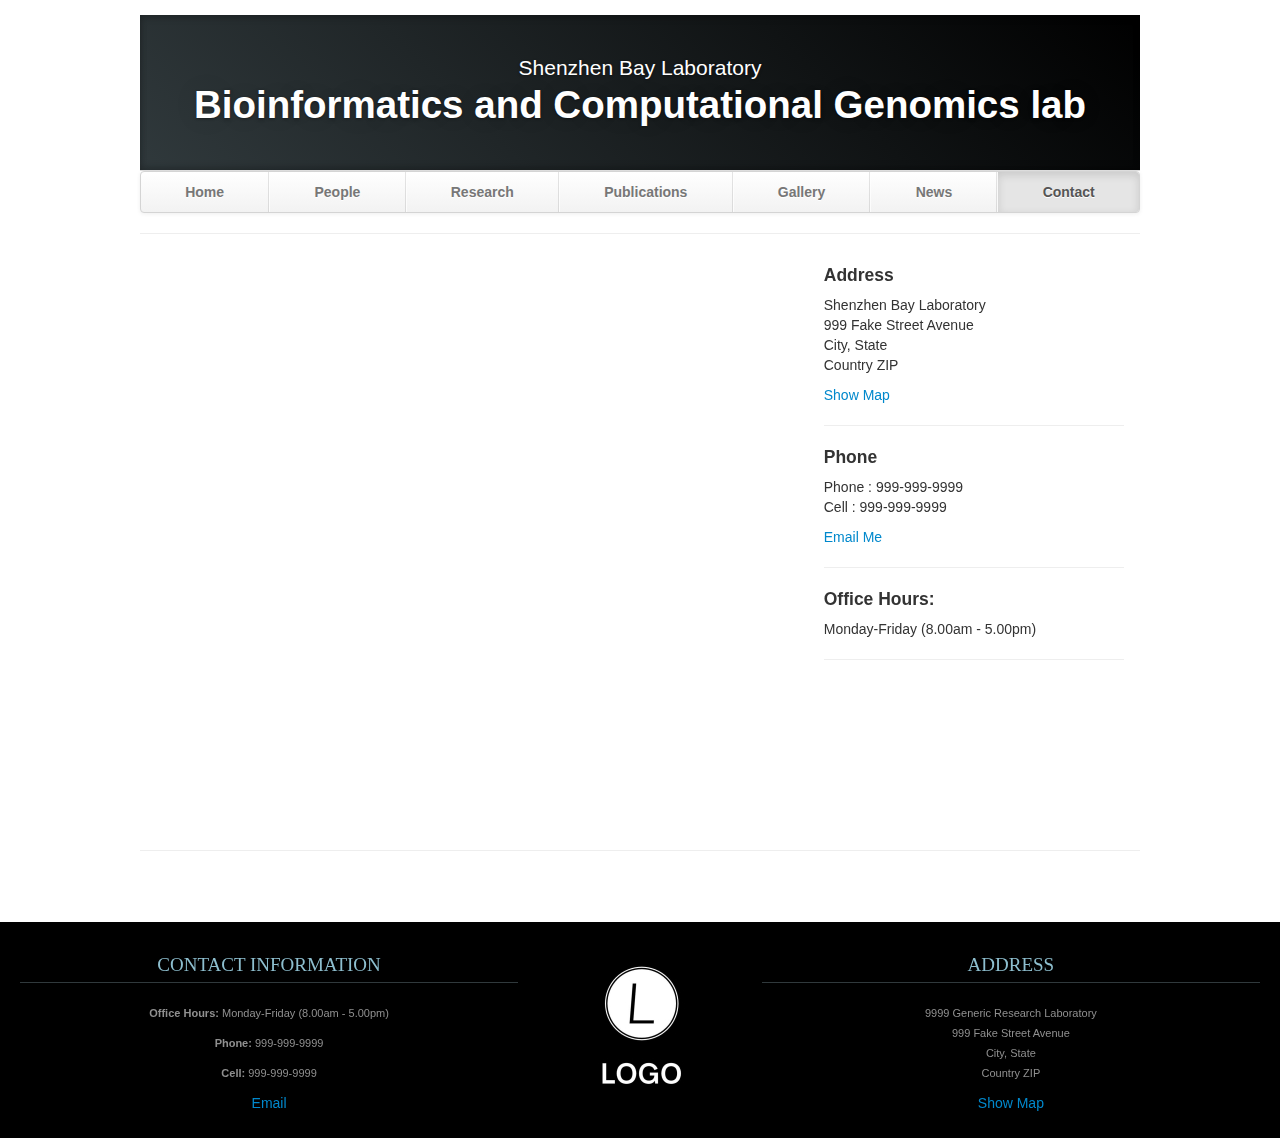
<file: contact.html>
<!DOCTYPE html>
<html lang="en">
   <head>
      <meta charset="utf-8">
      <title>Contact</title>
      <meta name="viewport" content="width=device-width, initial-scale=1.0">
      <meta name="description" content="Research Lab, Home, Velit Aliquet Sagittis University">
      <meta name="author" content="">
      <!-- Le styles -->
      <link href="css/bootstrap.min.css" rel="stylesheet">
      <link href="css/bootstrap-responsive.min.css" rel="stylesheet">
      <link href="css/theme.css" rel="stylesheet">
      <link href="css/social-buttons.css" rel="stylesheet">
   </head>
   <body>
      <div class="container">
         <header class="jumbotron subhead" id="overview">
            <p class="lead"> Shenzhen Bay Laboratory </p>
            <h1>Bioinformatics and Computational Genomics lab</h1>
         </header>
         <div class="masthead">
            <div class="navbar">
               <div class="navbar-inner">
                  <div class="container">
                     <ul class="nav">
                        <li><a href="index.html">Home</a></li>
                        <li><a href="people.html">People</a></li>
                        <li><a href="research.html">Research</a></li>
                        <li><a href="publications.html">Publications</a></li>
                        <li><a href="gallery.html">Gallery</a></li>
                        <li><a href="news.html">News</a></li>
                        <li class="active" ><a href="#">Contact</a></li>
                     </ul>
                  </div>
               </div>
            </div>
         </div>
         <hr>
         <div class="row-fluid">
            <div class="span12 content">
               <div class="row-fluid">
                  <div class="span8">
                     <iframe class="map-frame" src="http://maps.google.ca/maps?f=q&amp;source=s_q&amp;hl=en&amp;geocode=&amp;q=77+Massachusetts+Ave,+3-462+Cambridge,+MA,+02139&amp;aq=&amp;sll=49.303974,-84.738438&amp;sspn=23.436717,38.979492&amp;ie=UTF8&amp;hq=&amp;hnear=77+Massachusetts+Ave,+Cambridge,+Middlesex,+Massachusetts+02139,+United+States&amp;ll=42.359781,-71.093609&amp;spn=0.006469,0.009516&amp;t=m&amp;z=14&amp;output=embed"></iframe>
                  </div>
                  <div class="span4">
                     <div class="box_cont">
                        <h4>Address</h4>
                        <p>Shenzhen Bay Laboratory<br>
                           999 Fake Street Avenue<br>
                           City, State<br>
                           Country ZIP
                        </p>
                        <a href="http://maps.google.com">Show Map</a>
                        <hr>
                        <h4>Phone</h4>
                        <p>Phone : 999-999-9999<br>
                           Cell : 999-999-9999
                        </p>
                        <a href="mailto:lei.li.bioinfo@gmail.com">Email Me</a>
                        <hr>
                        <h4>Office Hours:</h4>
                        <p>Monday-Friday (8.00am - 5.00pm)</p>
                        <hr>
                        <br/>
                        <p>
                        </p>
                     </div>
                  </div>
               </div>
            </div>
         </div>
         <hr>
      </div>
      <footer id="footer">
         <div class="container-fluid">
            <div class="row-fluid">
               <div class="span5">
                  <h3>Contact Information</h3>
                  <p><b>Office Hours: </b>Monday-Friday (8.00am - 5.00pm)</p>
                  <p><b>Phone: </b>999-999-9999</p>
                  <p><b>Cell: </b>999-999-9999</p>
                  <a href="mailto:your.email@uni.edu">Email</a>
               </div>
               <div class="span2">
                  <a href="https://mybrandnewlogo.com/"><img src = "thumbs/generic-logo.JPG" alt="research-lab-logo"/></a>
               </div>
               <div class="span5">
                  <h3>Address</h3>
                  <p>9999 Generic Research Laboratory<br>
                     999 Fake Street Avenue<br>
                     City, State<br>
                     Country ZIP
                  </p>
                  <a href="http://maps.google.com/">Show Map</a>
               </div>
            </div>
         </div>
      </footer>

      <!-- Le javascript
         ================================================== -->
      <!-- Placed at the end of the document so the pages load faster -->
      <script src="js/jquery-1.9.1.min.js"></script>
      <script src="js/bootstrap.min.js"></script>
   </body>
</html>
</file>
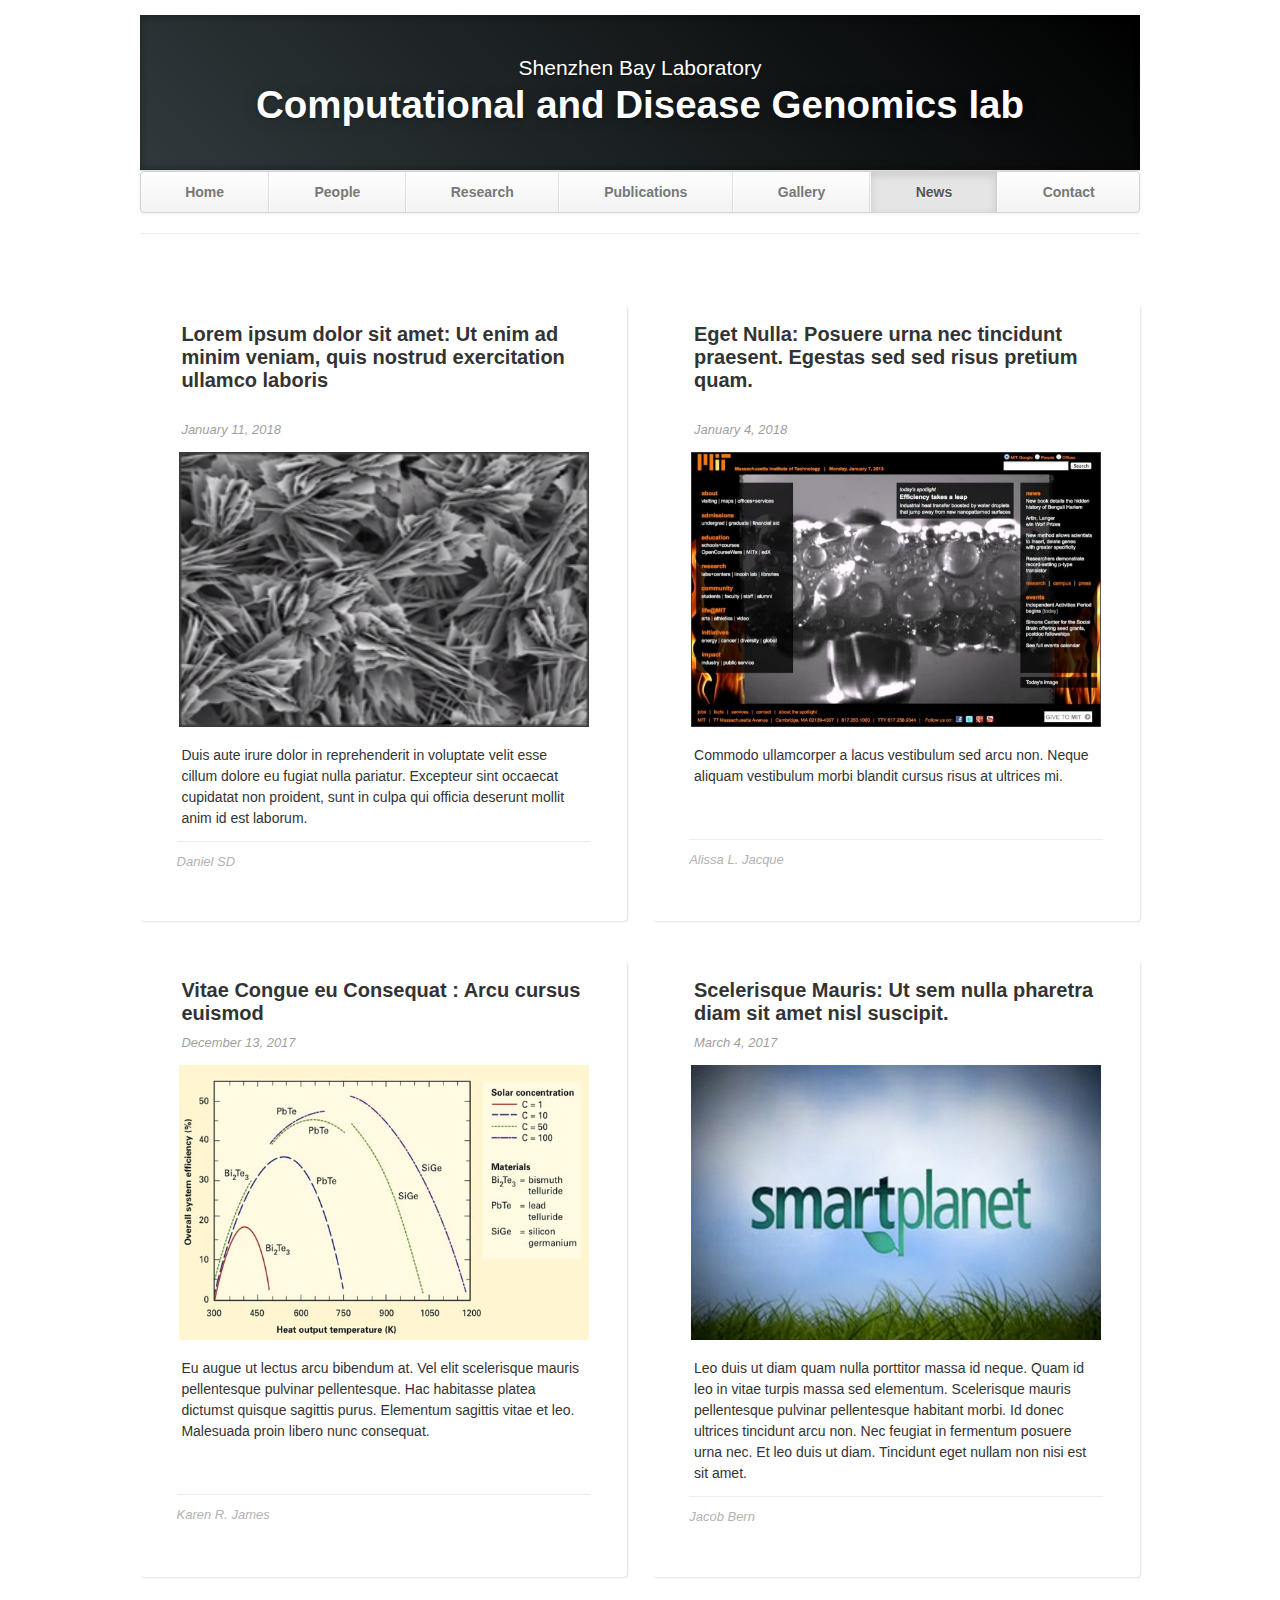
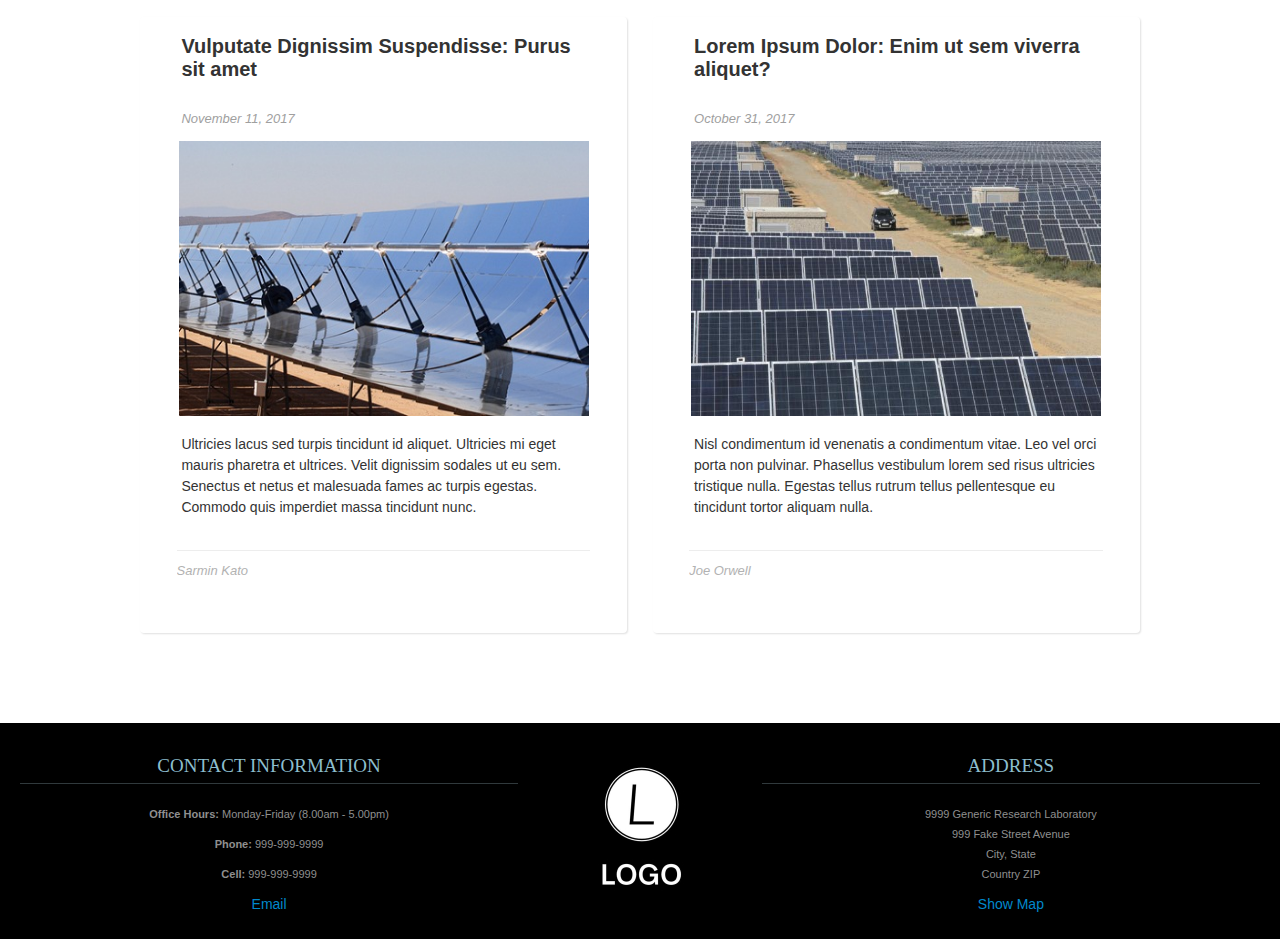
<file: news.html>
<!DOCTYPE html>
<html lang="en">
   <head>
      <meta charset="utf-8">
      <title>News</title>
      <meta name="viewport" content="width=device-width, initial-scale=1.0">
      <meta name="description" content="Research Lab, Home, Velit Aliquet Sagittis University">
      <meta name="author" content="">
      <!-- Le styles -->
      <link href="css/bootstrap.min.css" rel="stylesheet">
      <link href="css/bootstrap-responsive.min.css" rel="stylesheet">
      <link href="css/theme.css" rel="stylesheet">
   </head>
   <body>
      <div class="container">
         <header class="jumbotron subhead" id="overview">
            <p class="lead"> Shenzhen Bay Laboratory </p>
            <h1>Computational and Disease Genomics lab</h1>
         </header>
         <div class="masthead">
            <div class="navbar">
               <div class="navbar-inner">
                  <div class="container">
                     <ul class="nav">
                        <li><a href="index.html">Home</a></li>
                        <li><a href="people.html">People</a></li>
                        <li><a href="research.html">Research</a></li>
                        <li><a href="publications.html">Publications</a></li>
                        <li><a href="gallery.html">Gallery</a></li>
                        <li class="active"><a href="#">News</a></li>
                        <li><a href="contact.html">Contact</a></li>
                     </ul>
                  </div>
               </div>
            </div>
         </div>
         <hr>
         <div id="media">
            <div class="row-fluid post_row">
               <div class="span6 post">
                  <div class="text">
                     <h5><a href="https://mitei.mit.edu">Lorem ipsum dolor sit amet: Ut enim ad minim veniam, quis nostrud exercitation ullamco laboris</a></h5>
                     <br/>
                     <span class="date">January 11, 2018</span>
                  </div>
                  <div class="img">
                     <a href="https://mitei.mit.edu">
                     <img src="images/envmonitor2.png" alt="Lorem ipsum dolor sit amet: Ut enim ad minim veniam, quis nostrud exercitation ullamco laboris">
                     </a>
                  </div>
                  <div class="text">
                     <p> Duis aute irure dolor in reprehenderit in voluptate velit esse cillum dolore eu fugiat nulla pariatur. Excepteur sint occaecat cupidatat non proident, sunt in culpa qui officia deserunt mollit anim id est laborum. </p>
                  </div>
                  <div class="author_box">
                     <h6>Daniel SD</h6>
                  </div>
               </div>
               <div class="span6 post">
                  <div class="text">
                     <h5><a href="http://web.mit.edu">Eget Nulla: Posuere urna nec tincidunt praesent. Egestas sed sed risus pretium quam.</a></h5>
                     <br/>
                     <span class="date">January 4, 2018</span>
                  </div>
                  <div class="img">
                     <a href="http://web.mit.edu">
                     <img src="images/mit-spotlight1.png" alt="Eget Nulla: Posuere urna nec tincidunt praesent. Egestas sed sed risus pretium quam.">
                     </a>
                  </div>
                  <div class="text">
                     <p>Commodo ullamcorper a lacus vestibulum sed arcu non. Neque aliquam vestibulum morbi blandit cursus risus at ultrices mi. </p>
                     <br/>
                     <br/>
                  </div>
                  <div class="author_box">
                     <h6>Alissa L. Jacque</h6>
                  </div>
               </div>
            </div>
            <div class="row-fluid post_row">
               <div class="span6 post">
                  <div class="text">
                     <h5><a href="https://mitei.mit.edu">Vitae Congue eu Consequat : Arcu cursus euismod</a></h5>
                     <span class="date">December 13, 2017</span>
                  </div>
                  <div class="img">
                     <a href="https://mitei.mit.edu">
                     <img src="images/harnessingsolar-3.jpg" alt="Vitae Congue eu Consequat : Arcu cursus euismod">
                     </a>
                  </div>
                  <div class="text">
                     <p> Eu augue ut lectus arcu bibendum at. Vel elit scelerisque mauris pellentesque pulvinar pellentesque. Hac habitasse platea dictumst quisque sagittis purus. Elementum sagittis vitae et leo. Malesuada proin libero nunc consequat.</p>
                     <br/>
                     <br/>
                  </div>
                  <div class="author_box">
                     <h6>Karen R. James</h6>
                  </div>
               </div>
               <div class="span6 post">
                  <div class="text">
                     <h5><a href="https://mitei.mit.edu">Scelerisque Mauris: Ut sem nulla pharetra diam sit amet nisl suscipit.</a></h5>
                     <span class="date">March 4, 2017</span>
                  </div>
                  <div class="img">
                     <a href="https://mitei.mit.edu">
                     <img src="images/smartplanet.png" alt="Scelerisque Mauris: Ut sem nulla pharetra diam sit amet nisl suscipit.">
                     </a>
                  </div>
                  <div class="text">
                     <p>Leo duis ut diam quam nulla porttitor massa id neque. Quam id leo in vitae turpis massa sed elementum. Scelerisque mauris pellentesque pulvinar pellentesque habitant morbi. Id donec ultrices tincidunt arcu non. Nec feugiat in fermentum posuere urna nec. Et leo duis ut diam. Tincidunt eget nullam non nisi est sit amet. </p>
                  </div>
                  <div class="author_box">
                     <h6>Jacob Bern</h6>
                  </div>
               </div>
            </div>
            <div class="row-fluid post_row">
               <div class="span6 post">
                  <div class="text">
                     <h5><a href="https://mitei.mit.edu">Vulputate Dignissim Suspendisse: Purus sit amet</a></h5>
                     <br/>
                     <span class="date">November 11, 2017</span>
                  </div>
                  <div class="img">
                     <a href="https://mitei.mit.edu">
                     <img src="images/parabolic.jpg" alt="Vulputate Dignissim Suspendisse: Purus sit amet">
                     </a>
                  </div>
                  <div class="text">
                     <p>Ultricies lacus sed turpis tincidunt id aliquet. Ultricies mi eget mauris pharetra et ultrices. Velit dignissim sodales ut eu sem. Senectus et netus et malesuada fames ac turpis egestas. Commodo quis imperdiet massa tincidunt nunc.</p>
                     <br/>
                  </div>
                  <div class="author_box">
                     <h6>Sarmin Kato</h6>
                  </div>
               </div>
               <div class="span6 post">
                  <div class="text">
                     <h5><a href="https://mitei.mit.edu">Lorem Ipsum Dolor: Enim ut sem viverra aliquet?</a></h5>
                     <br/>
                     <span class="date">October 31, 2017</span>
                  </div>
                  <div class="img">
                     <a href="https://mitei.mit.edu">
                     <img src="images/solarenergypowerstation.jpg" alt="Lorem Ipsum Dolor: Enim ut sem viverra aliquet?">
                     </a>
                  </div>
                  <div class="text">
                     <p> Nisl condimentum id venenatis a condimentum vitae. Leo vel orci porta non pulvinar. Phasellus vestibulum lorem sed risus ultricies tristique nulla. Egestas tellus rutrum tellus pellentesque eu tincidunt tortor aliquam nulla. </p>
                     <br/>
                  </div>
                  <div class="author_box">
                     <h6>Joe Orwell</h6>
                  </div>
               </div>
            </div>
         </div>
      </div>
      <footer id="footer">
         <div class="container-fluid">
            <div class="row-fluid">
               <div class="span5">
                  <h3>Contact Information</h3>
                  <p><b>Office Hours: </b>Monday-Friday (8.00am - 5.00pm)</p>
                  <p><b>Phone: </b>999-999-9999</p>
                  <p><b>Cell: </b>999-999-9999</p>
                  <a href="mailto:your.email@uni.edu">Email</a>
               </div>
               <div class="span2">
                  <a href="https://mybrandnewlogo.com/"><img src = "thumbs/generic-logo.JPG" alt="research-lab-logo"/></a>
               </div>
               <div class="span5">
                  <h3>Address</h3>
                  <p>9999 Generic Research Laboratory<br>
                     999 Fake Street Avenue<br>
                     City, State<br>
                     Country ZIP
                  </p>
                  <a href="http://maps.google.com/">Show Map</a>
               </div>
            </div>
         </div>
      </footer>

      <!-- Le javascript
         ================================================== -->
      <!-- Placed at the end of the document so the pages load faster -->
      <script src="js/jquery-1.9.1.min.js"></script>
      <script src="js/bootstrap.min.js"></script>
      <script>
         $(document).ready(function() {
             $(document.body).scrollspy({
                 target: "#navparent"
             });
         });
      </script>
   </body>
</html>
</file>
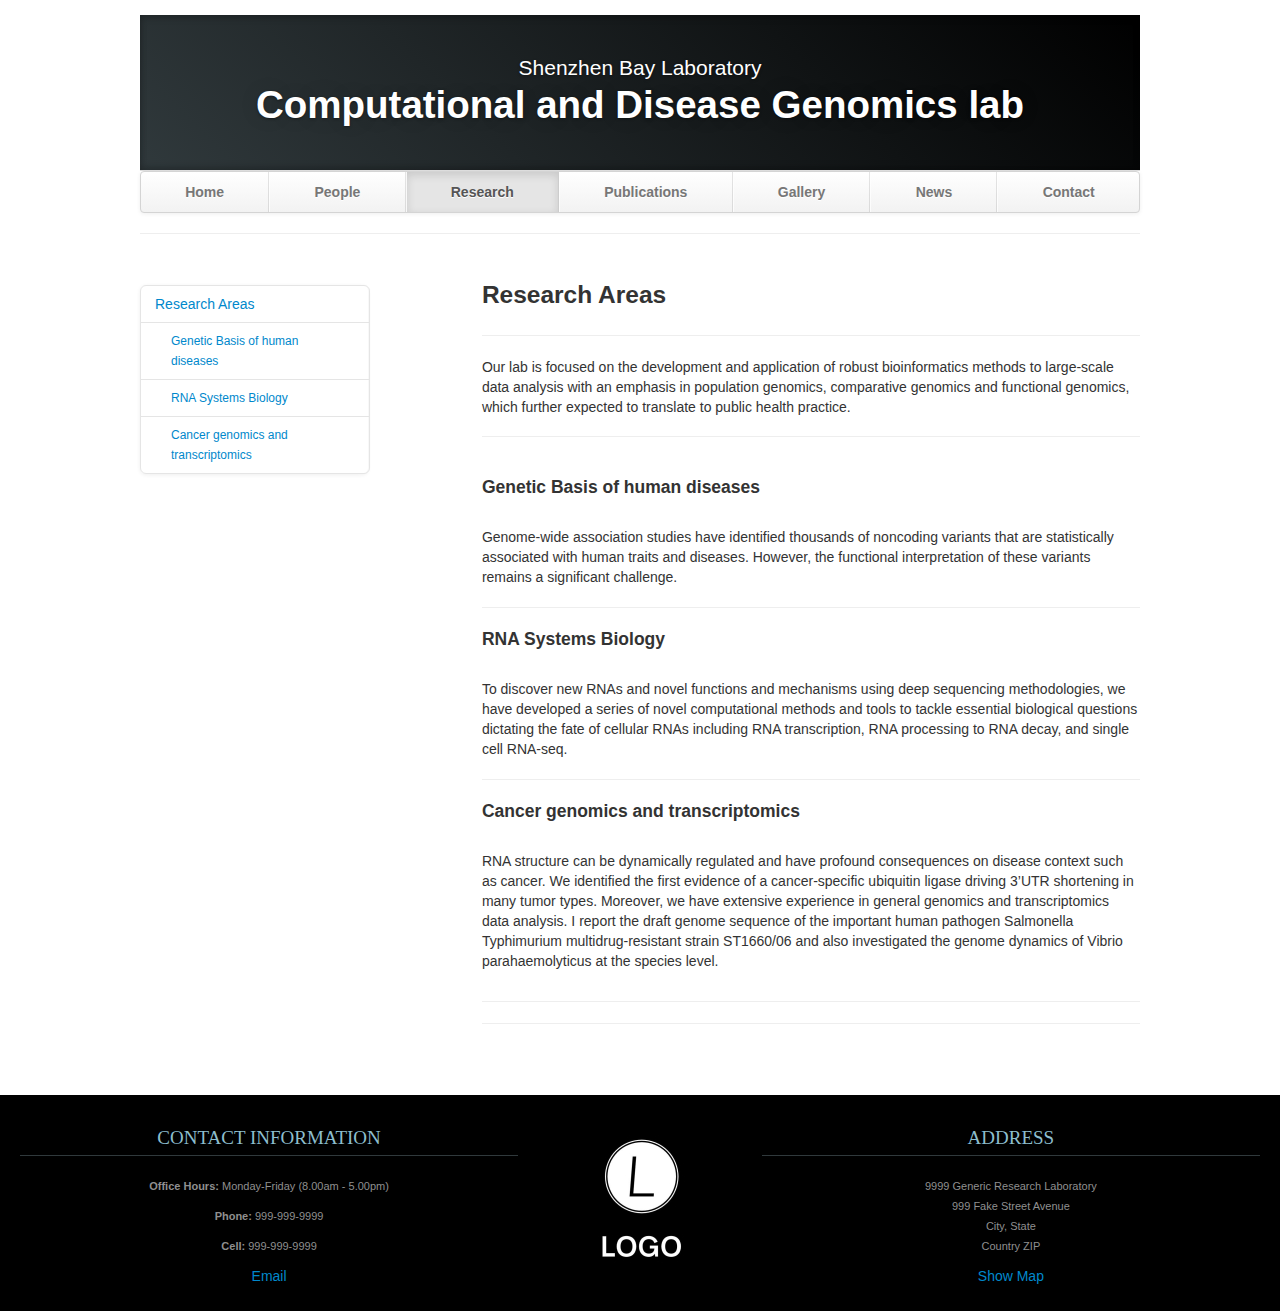
<file: research.html>
<!DOCTYPE html>
<html lang="en">
   <head>
      <meta charset="utf-8">
      <title>Research</title>
      <meta name="viewport" content="width=device-width, initial-scale=1.0">
      <meta name="description" content="Research Lab, Home, Shenzhen Bay Laboratory">
      <meta name="author" content="">
      <!-- Le styles -->
      <link href="css/bootstrap.min.css" rel="stylesheet">
      <link href="css/bootstrap-responsive.min.css" rel="stylesheet">
      <link href="css/theme.css" rel="stylesheet">
   </head>
   <body>
      <div class="container">
         <header class="jumbotron subhead" id="overview">
            <p class="lead"> Shenzhen Bay Laboratory </p>
            <h1>Computational and Disease Genomics lab</h1>
         </header>
         <div class="masthead">
            <div class="navbar">
               <div class="navbar-inner">
                  <div class="container">
                     <ul class="nav">
                        <li><a href="index.html">Home</a></li>
                        <li><a href="people.html">People</a></li>
                        <li class="active"><a href="#">Research</a></li>
                        <li><a href="publications.html">Publications</a></li>
                        <li><a href="gallery.html">Gallery</a></li>
                        <li><a href="news.html">News</a></li>
                        <li><a href="contact.html">Contact</a></li>
                     </ul>
                  </div>
               </div>
            </div>
         </div>
         <hr>
         <div class="row-fluid">
            <div class="span3 bs-docs-sidebar" id="navparent">
               <ul class="nav nav-list bs-docs-sidenav" data-spy="affix" data-offset-top="200" data-offset-bottom="260">
                  <li><a href="#nano"> Research Areas </a></li>
                  <li><a class="subhead" href="#Penatibus"> Genetic Basis of human diseases </a></li>
                  <li><a class="subhead" href="#QuamIdLeo"> RNA Systems Biology </a></li>
                  <li><a class="subhead" href="#Ullamcorper"> Cancer genomics and transcriptomics </a></li>
               </ul>
            </div>
            <div class="span8 offset1">
               <section id="nano">
                  <div class="page-header">
                     <h3>Research Areas</h3>
                     <hr>
                     <p>Our lab is focused on the development and application of robust bioinformatics
                       methods to large-scale data analysis with an emphasis in population genomics, comparative
                       genomics and functional genomics, which further expected to translate to public health practice.
                     </p>
                  </div>
                  <div class="row-fluid">
                     <div class="span12">
                        <section id="Penatibus">
                           <h4>Genetic Basis of human diseases</h4>
                           <br/>
                           <p>
                              Genome-wide association studies have identified thousands of noncoding variants
                              that are statistically associated with human traits and diseases. However,
                              the functional interpretation of these variants remains a significant challenge.
                           </p>
                        </section>
                        <hr>
                        <section id="QuamIdLeo">
                           <h4>RNA Systems Biology</h4>
                           <br/>
                           <p>
                              To discover new RNAs and novel functions and mechanisms using deep sequencing
                              methodologies, we have developed a series of novel computational methods and
                              tools to tackle essential biological questions dictating the fate of cellular
                              RNAs including RNA transcription, RNA processing to RNA decay, and single
                              cell RNA-seq.
                           </p>
                        </section>
                        <hr>
                        <section id="Ullamcorper">
                           <h4>Cancer genomics and transcriptomics</h4>
                           <br/>
                           <p>
                              RNA structure can be dynamically regulated and have profound consequences
                              on disease context such as cancer. We identified the first evidence of a
                              cancer-specific ubiquitin ligase driving 3’UTR shortening in many tumor types.
                              Moreover, we have extensive experience in general genomics and transcriptomics
                              data analysis. I report the draft genome sequence of the important human
                              pathogen Salmonella Typhimurium multidrug-resistant strain ST1660/06 and
                              also investigated the genome dynamics of Vibrio parahaemolyticus at the
                              species level.
                           </p>
                        </section>
                     </div>
                  </div>
               </section>
               <hr>
               <hr>
            </div>
         </div>
      </div>
      <footer id="footer">
         <div class="container-fluid">
            <div class="row-fluid">
               <div class="span5">
                  <h3>Contact Information</h3>
                  <p><b>Office Hours: </b>Monday-Friday (8.00am - 5.00pm)</p>
                  <p><b>Phone: </b>999-999-9999</p>
                  <p><b>Cell: </b>999-999-9999</p>
                  <a href="mailto:your.email@uni.edu">Email</a>
               </div>
               <div class="span2">
                  <a href="https://mybrandnewlogo.com/"><img src = "thumbs/generic-logo.JPG" alt="research-lab-logo"/></a>
               </div>
               <div class="span5">
                  <h3>Address</h3>
                  <p>9999 Generic Research Laboratory<br>
                     999 Fake Street Avenue<br>
                     City, State<br>
                     Country ZIP
                  </p>
                  <a href="https://www.google.com/maps/search/5F,+No.9+Duxue+Rd.,+Nanshan+District,+Shenzhen,+Guangdong/@22.59674,113.9876963,17z/data=!3m1!4b1">Show Map</a>
               </div>
            </div>
         </div>
      </footer>

      <!-- Le javascript
         ================================================== -->
      <!-- Placed at the end of the document so the pages load faster -->
      <script src="js/jquery-1.9.1.min.js"></script>
      <script src="js/bootstrap.min.js"></script>
      <script>
         $(document).ready(function() {
             $(document.body).scrollspy({
                 target: "#navparent"
             });
         });

      </script>
   </body>
</html>
</file>
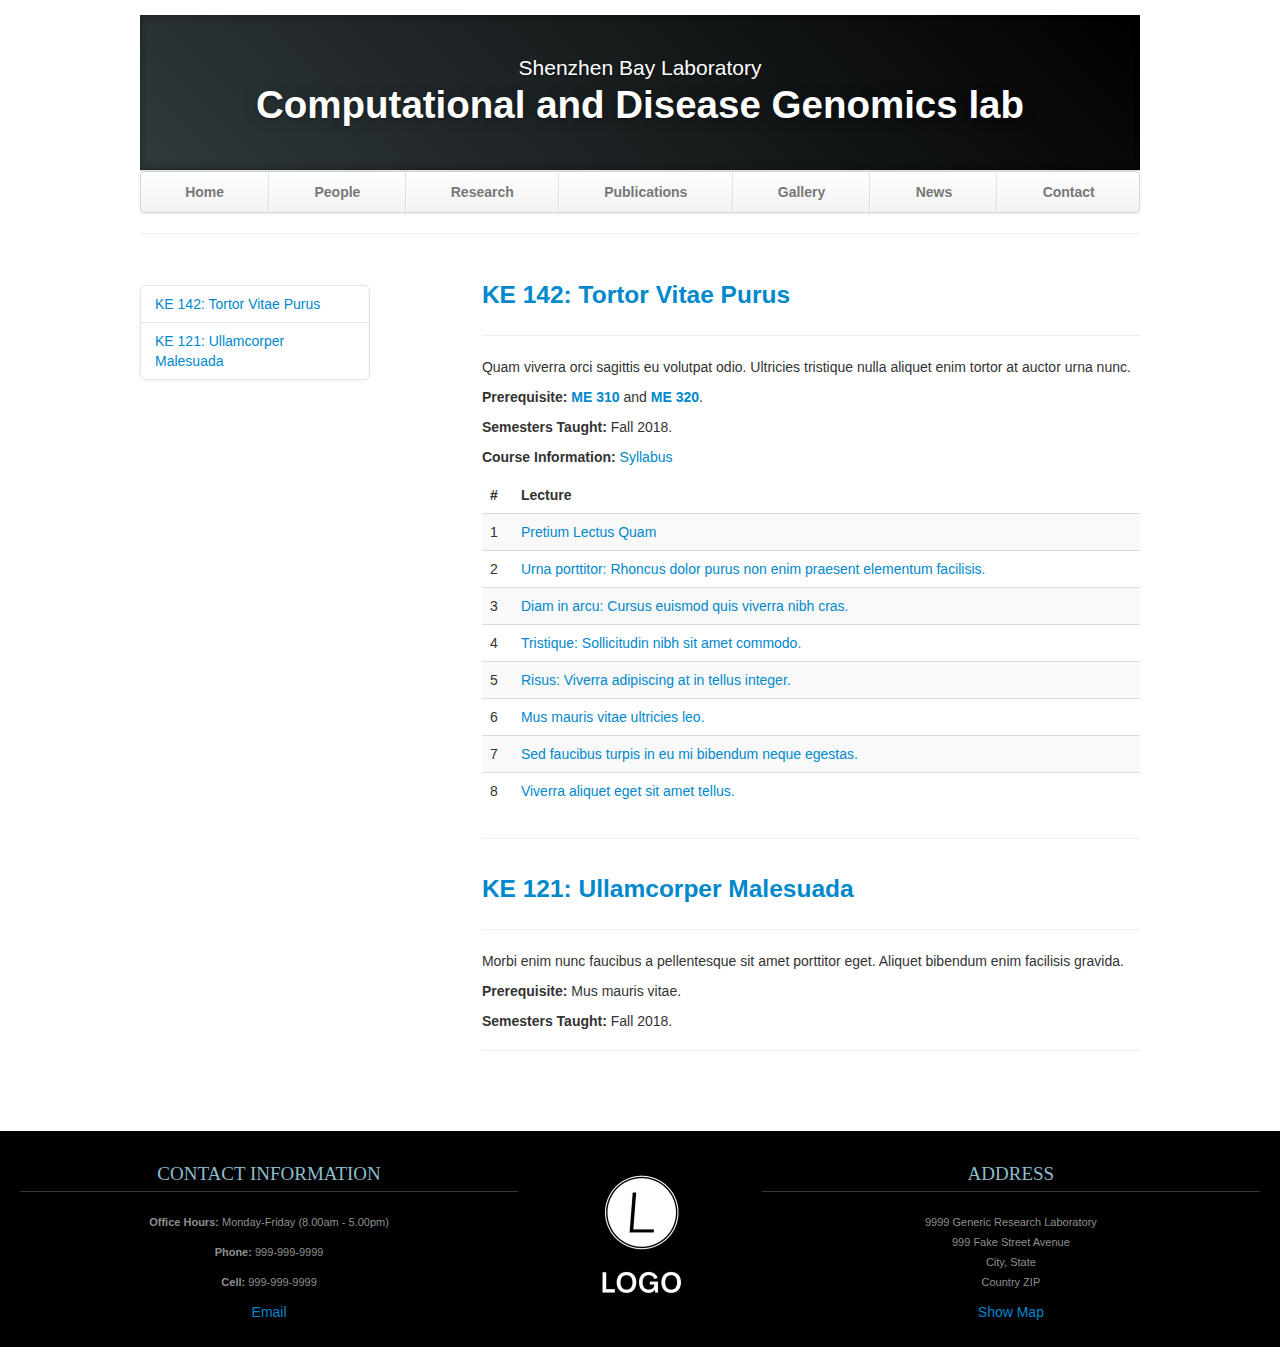
<file: teaching.html>
<!DOCTYPE html>
<html lang="en">
   <head>
      <meta charset="utf-8">
      <title>Research</title>
      <meta name="viewport" content="width=device-width, initial-scale=1.0">
      <meta name="description" content="Research Lab, Home, Velit Aliquet Sagittis University">
      <meta name="author" content="">
      <!-- Le styles -->
      <link href="css/bootstrap.min.css" rel="stylesheet">
      <link href="css/bootstrap-responsive.min.css" rel="stylesheet">
      <link href="css/theme.css" rel="stylesheet">
   </head>
   <body>
      <div class="container">
         <header class="jumbotron subhead" id="overview">
            <p class="lead"> Shenzhen Bay Laboratory </p>
            <h1>Computational and Disease Genomics lab</h1>
         </header>
         <div class="masthead">
            <div class="navbar">
               <div class="navbar-inner">
                  <div class="container">
                     <ul class="nav">
                        <li><a href="index.html">Home</a></li>
                        <li><a href="people.html">People</a></li>
                        <li><a href="research.html">Research</a></li>
                        <li><a href="publications.html">Publications</a></li>
                        <li><a href="gallery.html">Gallery</a></li>
                        <li><a href="news.html">News</a></li>
                        <li><a href="contact.html">Contact</a></li>
                     </ul>
                  </div>
               </div>
            </div>
         </div>
         <hr>
         <div class="row-fluid">
            <div class="span3 bs-docs-sidebar" id="navparent">
               <ul class="nav nav-list bs-docs-sidenav" data-spy="affix" data-offset-top="200" data-offset-bottom="260">
                  <li><a href="#ke142"> KE 142: Tortor Vitae Purus</a></li>
                  <li><a href="#ke121"> KE 121: Ullamcorper Malesuada</a></li>
               </ul>
            </div>
            <div class="span8 offset1">
               <section id="ke142">
                  <div class="page-header">
                     <h3><a href="">KE 142: Tortor Vitae Purus</a></h3>
                     <hr>
                     <p>Quam viverra orci sagittis eu volutpat odio. Ultricies tristique nulla aliquet enim tortor at auctor urna nunc. </p>
                     <p><b>Prerequisite: </b><a href=""><b>ME 310</b></a> and <a href=""><b>ME 320</b></a>.</p>
                     <p><b>Semesters Taught:</b> Fall 2018.</p>
                     <p><b>Course Information:</b> <a href="">Syllabus</a></p>
                     <table class="table table-striped">
                        <thead>
                           <tr>
                              <th>#</th>
                              <th>Lecture</th>
                        </thead>
                        <tbody>
                           <tr>
                              <td>1</td>
                              <td><a href="">Pretium Lectus Quam</a></td>
                           </tr>
                           <tr>
                              <td>2</td>
                              <td><a href="">Urna porttitor: Rhoncus dolor purus non enim praesent elementum facilisis.</a></td>
                           </tr>
                           <tr>
                              <td>3</td>
                              <td><a href="">Diam in arcu: Cursus euismod quis viverra nibh cras.</a></td>
                           </tr>
                           <tr>
                              <td>4</td>
                              <td><a href="">Tristique: Sollicitudin nibh sit amet commodo. </a></td>
                           </tr>
                           <tr>
                              <td>5</td>
                              <td><a href="">Risus: Viverra adipiscing at in tellus integer. </a></td>
                           </tr>
                           <tr>
                              <td>6</td>
                              <td><a href="">Mus mauris vitae ultricies leo.</a></td>
                           </tr>
                           <tr>
                              <td>7</td>
                              <td><a href="">Sed faucibus turpis in eu mi bibendum neque egestas. </a></td>
                           </tr>
                           <tr>
                              <td>8</td>
                              <td><a href="">Viverra aliquet eget sit amet tellus.</a></td>
                           </tr>
                        </tbody>
                     </table>
                  </div>
               </section>
               <section id="ke121">
                  <div class="page-header">
                     <h3><a href="">KE 121: Ullamcorper Malesuada</a></h3>
                     <hr>
                     <p>Morbi enim nunc faucibus a pellentesque sit amet porttitor eget. Aliquet bibendum enim facilisis gravida. </p>
                     <p><b>Prerequisite:</b> Mus mauris vitae.</p>
                     <p><b>Semesters Taught:</b> Fall 2018.</p>
                  </div>
               </section>
            </div>
         </div>
      </div>
      <footer id="footer">
         <div class="container-fluid">
            <div class="row-fluid">
               <div class="span5">
                  <h3>Contact Information</h3>
                  <p><b>Office Hours: </b>Monday-Friday (8.00am - 5.00pm)</p>
                  <p><b>Phone: </b>999-999-9999</p>
                  <p><b>Cell: </b>999-999-9999</p>
                  <a href="mailto:your.email@uni.edu">Email</a>
               </div>
               <div class="span2">
                  <a href="https://mybrandnewlogo.com/"><img src = "thumbs/generic-logo.JPG" alt="research-lab-logo"/></a>
               </div>
               <div class="span5">
                  <h3>Address</h3>
                  <p>9999 Generic Research Laboratory<br>
                     999 Fake Street Avenue<br>
                     City, State<br>
                     Country ZIP
                  </p>
                  <a href="http://maps.google.com/">Show Map</a>
               </div>
            </div>
         </div>
      </footer>

      <!-- Le javascript
         ================================================== -->
      <!-- Placed at the end of the document so the pages load faster -->
      <script src="js/jquery-1.9.1.min.js"></script>
      <script src="js/bootstrap.min.js"></script>
      <script>
         $(document).ready(function() {
             $(document.body).scrollspy({
                 target: "#navparent"
             });
         });

      </script>
   </body>
</html>
</file>
<file: css/social-buttons.css>
/*

CSS Social Icons
By: Nick La (@nickla)
http://webdesignerwall.com/tutorials/css-social-buttons

Version: 1.0

*/

/************************************************************************************
SOCIAL LINK a.sb
*************************************************************************************/
a.sb,
.sb a {
	width: 32px;
	height: 32px;
	background-repeat: no-repeat;
	background-position: center center;
	text-indent: -900em;
	color: #333;
	text-decoration: none;
	line-height: 100%;
	white-space: nowrap;
	display: inline-block;
	position: relative;
	vertical-align: middle;
	margin: 0 2px 5px 0;
	
	/* default button color */
	background-color: #ececec;
	border: solid 1px #b8b8b9;
	
	/* default box shadow */
	-webkit-box-shadow: inset 0 1px 0 rgba(255,255,255,.3), 0 1px 0 rgba(0,0,0,.1);
	-moz-box-shadow: inset 0 1px 0 rgba(255,255,255,.3), 0 1px 0 rgba(0,0,0,.1);
	box-shadow: inset 0 1px 0 rgba(255,255,255,.3), 0 1px 0 rgba(0,0,0,.1);

	/* default border radius */
	-webkit-border-radius: 5px;
	-moz-border-radius: 5px;
	border-radius: 5px;
	
}
/* for IE */
*:first-child+html a.sb,
*:first-child+html .sb a {
	text-indent: 0;
	line-height: 0;
	font-size: 0;
	overflow: hidden;
}


/* SB LIST
================================================ */
.sb {
	margin: 0;
	padding: 0;
}
.sb li {
	margin: 0;
	padding: 0;
	display: inline;
}


/* SIZES
================================================ */
/* small */
a.sb.small,
.sb.small a {
	width: 26px;
	height: 26px;
	font-size: 90%;
}

/* large */
a.sb.large,
.sb.large a {
	width: 40px;
	height: 40px;
	font-size: 120%;
}


/* GRADIENTS
================================================ */

/* default gradient */
a.sb.gradient,
.sb.gradient a {
	background-color: transparent !important;
}
a.sb.gradient:after,
.sb.gradient a:after {
	padding: 1px;
	content: "";
	width: 100%;
	height: 100%;
	position: absolute;
	top: -1px;
	left: -1px;
	z-index: -1;
	
	-webkit-box-shadow: inset 0 2px 0 rgba(255,255,255,.3);
	-moz-box-shadow: inset 0 2px 0 rgba(255,255,255,.3);
	box-shadow: inset 0 2px 0 rgba(255,255,255,.3);

	/* default gradient */
	background: -moz-linear-gradient(top, #eeeeee 0%, #d2d2d2 100%);
	background: -webkit-linear-gradient(top, #eeeeee 0%, #d2d2d2 100%);
	background: linear-gradient(top, #eeeeee 0%, #d2d2d2 100%);
}

/* gradient blue */
a.sb.gradient.blue:after,
.sb.gradient.blue a:after {
	background-image: url([data-uri]);
	background-image: -moz-linear-gradient(top,  rgba(83,132,237,1) 0%, rgba(44,86,159,1) 100%);
	background-image: -webkit-linear-gradient(top,  rgba(83,132,237,1) 0%,rgba(44,86,159,1) 100%);
	background-image: linear-gradient(top,  rgba(83,132,237,1) 0%,rgba(44,86,159,1) 100%);
}

/* gradient purple */
a.sb.gradient.purple:after,
.sb.gradient.purple a:after {
	background-image: url([data-uri]);
	background-image: -moz-linear-gradient(top,  rgba(127,119,252,1) 0%, rgba(78,24,219,1) 100%);
	background-image: -webkit-linear-gradient(top,  rgba(127,119,252,1) 0%,rgba(78,24,219,1) 100%);
	background-image: linear-gradient(top,  rgba(127,119,252,1) 0%,rgba(78,24,219,1) 100%);
}

/* gradient red */
a.sb.gradient.red:after,
.sb.gradient.red a:after {
	background-image: url([data-uri]);
	background-image: -moz-linear-gradient(top,  rgba(249,116,88,1) 0%, rgba(215,35,18,1) 100%);
	background-image: -webkit-linear-gradient(top,  rgba(249,116,88,1) 0%,rgba(215,35,18,1) 100%);
	background-image: linear-gradient(top,  rgba(249,116,88,1) 0%,rgba(215,35,18,1) 100%);
}

/* gradient green */
a.sb.gradient.green:after,
.sb.gradient.green a:after {
	background-image: url([data-uri]);
	background-image: -moz-linear-gradient(top,  rgba(81,185,18,1) 0%, rgba(49,121,9,1) 100%);
	background-image: -webkit-linear-gradient(top,  rgba(81,185,18,1) 0%,rgba(49,121,9,1) 100%);
	background-image: linear-gradient(top,  rgba(81,185,18,1) 0%,rgba(49,121,9,1) 100%);
}

/* gradient green */
a.sb.gradient.green:after,
.sb.gradient.green a:after {
	background-image: url([data-uri]);
	background-image: -moz-linear-gradient(top,  rgba(81,185,18,1) 0%, rgba(49,121,9,1) 100%);
	background-image: -webkit-linear-gradient(top,  rgba(81,185,18,1) 0%,rgba(49,121,9,1) 100%);
	background-image: linear-gradient(top,  rgba(81,185,18,1) 0%,rgba(49,121,9,1) 100%);
}

/* gradient orange */
a.sb.gradient.orange:after,
.sb.gradient.orange a:after {
	background-image: url([data-uri]);
	background-image: -moz-linear-gradient(top,  rgba(255,165,0,1) 0%, rgba(255,111,0,1) 100%);
	background-image: -webkit-linear-gradient(top,  rgba(255,165,0,1) 0%,rgba(255,111,0,1) 100%);
	background-image: linear-gradient(top,  rgba(255,165,0,1) 0%,rgba(255,111,0,1) 100%);
}

/* gradient brown */
a.sb.gradient.brown:after,
.sb.gradient.brown a:after {
	background-image: url([data-uri]);
	background-image: -moz-linear-gradient(top,  rgba(197,99,5,1) 0%, rgba(123,59,2,1) 100%);
	background-image: -webkit-linear-gradient(top,  rgba(197,99,5,1) 0%,rgba(123,59,2,1) 100%);
	background-image: linear-gradient(top,  rgba(197,99,5,1) 0%,rgba(123,59,2,1) 100%);
}

/* gradient black */
a.sb.gradient.black:after,
.sb.gradient.black a:after {
	background-image: url([data-uri]);
	background-image: -moz-linear-gradient(top,  rgba(86,86,86,1) 0%, rgba(3,3,3,1) 100%);
	background-image: -webkit-linear-gradient(top,  rgba(86,86,86,1) 0%,rgba(3,3,3,1) 100%);
	background-image: linear-gradient(top,  rgba(86,86,86,1) 0%,rgba(3,3,3,1) 100%);
}

/* gradient gray */
a.sb.gradient.gray:after,
.sb.gradient.gray a:after {
	background-image: url([data-uri]);
	background-image: -moz-linear-gradient(top,  rgba(172,171,171,1) 0%, rgba(82,82,82,1) 100%);
	background-image: -webkit-linear-gradient(top,  rgba(172,171,171,1) 0%,rgba(82,82,82,1) 100%);
	background-image: linear-gradient(top,  rgba(172,171,171,1) 0%,rgba(82,82,82,1) 100%);
}

/* gradient light-gray */
a.sb.gradient.light-gray:after,
.sb.gradient.light-gray a:after {
	background-image: url([data-uri]);
	background-image: -moz-linear-gradient(top,  rgba(217,217,217,1) 0%, rgba(157,157,157,1) 100%);
	background-image: -webkit-linear-gradient(top,  rgba(217,217,217,1) 0%,rgba(157,157,157,1) 100%);
	background-image: linear-gradient(top,  rgba(217,217,217,1) 0%,rgba(157,157,157,1) 100%);
}

/* gradient light-blue */
a.sb.gradient.light-blue:after,
.sb.gradient.light-blue a:after {
	background-image: url([data-uri]);
	background-image: -moz-linear-gradient(top,  rgba(209,229,254,1) 0%, rgba(150,194,250,1) 100%);
	background-image: -webkit-linear-gradient(top,  rgba(209,229,254,1) 0%,rgba(150,194,250,1) 100%);
	background-image: linear-gradient(top,  rgba(209,229,254,1) 0%,rgba(150,194,250,1) 100%);
}

/* gradient light-purple */
a.sb.gradient.light-purple:after,
.sb.gradient.light-purple a:after {
	background-image: url([data-uri]);
	background-image: -moz-linear-gradient(top,  rgba(206,201,254,1) 0%, rgba(168,158,252,1) 100%);
	background-image: -webkit-linear-gradient(top,  rgba(206,201,254,1) 0%,rgba(168,158,252,1) 100%);
	background-image: linear-gradient(top,  rgba(206,201,254,1) 0%,rgba(168,158,252,1) 100%);
}

/* gradient pink */
a.sb.gradient.pink:after,
.sb.gradient.pink a:after {
	background-image: url([data-uri]);
	background-image: -moz-linear-gradient(top,  rgba(253,211,240,1) 0%, rgba(254,147,203,1) 100%);
	background-image: -webkit-linear-gradient(top,  rgba(253,211,240,1) 0%,rgba(254,147,203,1) 100%);
	background-image: linear-gradient(top,  rgba(253,211,240,1) 0%,rgba(254,147,203,1) 100%);
}

/* gradient light-green */
a.sb.gradient.light-green:after,
.sb.gradient.light-green a:after {
	background-image: url([data-uri]);
	background-image: -moz-linear-gradient(top,  rgba(179,239,22,1) 0%, rgba(141,200,14,1) 100%);
	background-image: -webkit-linear-gradient(top,  rgba(179,239,22,1) 0%,rgba(141,200,14,1) 100%);
	background-image: linear-gradient(top,  rgba(179,239,22,1) 0%,rgba(141,200,14,1) 100%);
}

/* gradient yellow */
a.sb.gradient.yellow:after,
.sb.gradient.yellow a:after {
	background-image: url([data-uri]);
	background-image: -moz-linear-gradient(top,  rgba(253,246,177,1) 0%, rgba(255,222,7,1) 100%);
	background-image: -webkit-linear-gradient(top,  rgba(253,246,177,1) 0%,rgba(255,222,7,1) 100%);
	background-image: linear-gradient(top,  rgba(253,246,177,1) 0%,rgba(255,222,7,1) 100%);
}


/* COLORS
================================================ */

/* default hover */
a.sb:hover:after,
.sb a:hover:after {
	background-image: none;
}
a.sb:hover,
.sb a:hover,
a.sb:hover:after,
.sb a:hover:after {
	background-color: #f3f3f3;
}


/* blue color */
a.sb.blue,
.sb.blue a,
a.sb.blue:after,
.sb.blue a:after {
	background-color: #4d7de1;
	border-color: #294c89;
	color: #fff;
}
a.sb.blue:hover:after,
.sb.blue a:hover:after {
	background-image: none;
}
a.sb.blue:hover,
.sb.blue a:hover,
a.sb.blue:hover:after,
.sb.blue a:hover:after {
	background-color: #5384ed;
}

/* purple color */
a.sb.purple,
.sb.purple a,
a.sb.purple:after,
.sb.purple a:after {
	background-color: #7a6bf8;
	border-color: #321396;
	color: #fff;
}
a.sb.purple:hover:after,
.sb.purple a:hover:after {
	background-image: none;
}
a.sb.purple:hover,
.sb.purple a:hover,
a.sb.purple:hover:after,
.sb.purple a:hover:after {
	background-color: #7f77fc;
}

/* red color */
a.sb.red,
.sb.red a,
a.sb.red:after,
.sb.red a:after {
	background-color: #e8311f;
	border-color: #9d1d14;
	color: #fff;
}
a.sb.red:hover:after,
.sb.red a:hover:after {
	background-image: none;
}
a.sb.red:hover,
.sb.red a:hover,
a.sb.red:hover:after,
.sb.red a:hover:after {
	background-color: #e84b34;
}

/* green color */
a.sb.green,
.sb.green a,
a.sb.green:after,
.sb.green a:after {
	background-color: #4aab10;
	border-color: #1e5608;
	color: #fff;
}
a.sb.green:hover:after,
.sb.green a:hover:after {
	background-image: none;
}
a.sb.green:hover,
.sb.green a:hover,
a.sb.green:hover:after,
.sb.green a:hover:after {
	background-color: #51b912;
}

/* orange color */
a.sb.orange,
.sb.orange a,
a.sb.orange:after,
.sb.orange a:after {
	background-color: #ff9600;
	border-color: #c35505;
	color: #fff;
}
a.sb.orange:hover:after,
.sb.orange a:hover:after {
	background-image: none;
}
a.sb.orange:hover,
.sb.orange a:hover,
a.sb.orange:hover:after,
.sb.orange a:hover:after {
	background-color: #ffa500;
}

/* brown color */
a.sb.brown,
.sb.brown a,
a.sb.brown:after,
.sb.brown a:after {
	background-color: #a35004;
	border-color: #622d07;
	color: #fff;
}
a.sb.brown:hover:after,
.sb.brown a:hover:after {
	background-image: none;
}
a.sb.brown:hover,
.sb.brown a:hover,
a.sb.brown:hover:after,
.sb.brown a:hover:after {
	background-color: #c56305;
}

/* black color */
a.sb.black,
.sb.black a,
a.sb.black:after,
.sb.black a:after {
	background-color: #252525;
	border-color: #000000;
	color: #fff;
}
a.sb.black:hover:after,
.sb.black a:hover:after {
	background-image: none;
}
a.sb.black:hover,
.sb.black a:hover,
a.sb.black:hover:after,
.sb.black a:hover:after {
	background-color: #565656;
}

/* gray color */
a.sb.gray,
.sb.gray a,
a.sb.gray:after,
.sb.gray a:after {
	background-color: #989797;
	border-color: #3f3f3f;
	color: #fff;
}
a.sb.gray:hover:after,
.sb.gray a:hover:after {
	background-image: none;
}
a.sb.gray:hover,
.sb.gray a:hover,
a.sb.gray:hover:after,
.sb.gray a:hover:after {
	background-color: #acabab;
}

/* light-gray color */
a.sb.light-gray,
.sb.light-gray a,
a.sb.light-gray:after,
.sb.light-gray a:after {
	background-color: #c7c7c7;
	border-color: #7b7b7b;
}
a.sb.light-gray:hover:after,
.sb.light-gray a:hover:after {
	background-image: none;
}
a.sb.light-gray:hover,
.sb.light-gray a:hover,
a.sb.light-gray:hover:after,
.sb.light-gray a:hover:after {
	background-color: #d9d9d9;
}

/* light-blue color */
a.sb.light-blue,
.sb.light-blue a,
a.sb.light-blue:after,
.sb.light-blue a:after {
	background-color: #bdd9fd;
	border-color: #6694d6;
}
a.sb.light-blue:hover:after,
.sb.light-blue a:hover:after {
	background-image: none;
}
a.sb.light-blue:hover,
.sb.light-blue a:hover,
a.sb.light-blue:hover:after,
.sb.light-blue a:hover:after {
	background-color: #d1e5fe;
}

/* light-purple color */
a.sb.light-purple,
.sb.light-purple a,
a.sb.light-purple:after,
.sb.light-purple a:after {
	background-color: #c1bafd;
	border-color: #7f76cc;
}
a.sb.light-purple:hover:after,
.sb.light-purple a:hover:after {
	background-image: none;
}
a.sb.light-purple:hover,
.sb.light-purple a:hover,
a.sb.light-purple:hover:after,
.sb.light-purple a:hover:after {
	background-color: #cec9fe;
}

/* pink color */
a.sb.pink,
.sb.pink a,
a.sb.pink:after,
.sb.pink a:after {
	background-color: #feb4e4;
	border-color: #e464ac;
}
a.sb.pink:hover:after,
.sb.pink a:hover:after {
	background-image: none;
}
a.sb.pink:hover,
.sb.pink a:hover,
a.sb.pink:hover:after,
.sb.pink a:hover:after {
	background-color: #fdd3f0;
}

/* light-green color */
a.sb.light-green,
.sb.light-green a,
a.sb.light-green:after,
.sb.light-green a:after {
	background-color: #9bd611;
	border-color: #71a115;
}
a.sb.light-green:hover:after,
.sb.light-green a:hover:after {
	background-image: none;
}
a.sb.light-green:hover,
.sb.light-green a:hover,
a.sb.light-green:hover:after,
.sb.light-green a:hover:after {
	background-color: #b3ef16;
}

/* yellow color */
a.sb.yellow,
.sb.yellow a,
a.sb.yellow:after,
.sb.yellow a:after {
	background-color: #fff06c;
	border-color: #dcb232;
}
a.sb.yellow:hover:after,
.sb.yellow a:hover:after {
	background-image: none;
}
a.sb.yellow:hover,
.sb.yellow a:hover,
a.sb.yellow:hover:after,
.sb.yellow a:hover:after {
	background-color: #fdf6b1;
}


/* STYLES
================================================ */

/* min style */
a.sb.min,
.sb.min a {
	background-color: transparent;
	border: none;
	
	-webkit-box-shadow: none;
	-moz-box-shadow: none;
	box-shadow: none;
}

/* circle style */
a.sb.circle,
.sb.circle a,
a.sb.circle:before,
.sb.circle a:before,
a.sb.circle:after,
.sb.circle a:after {
	-webkit-border-radius: 10em;
	-moz-border-radius: 10em;
	border-radius: 10em;
}

/* round style */
a.sb,
.sb a,
a.sb:before,
.sb a:before,
a.sb:after,
.sb a:after {
	-webkit-border-radius: 5px;
	-moz-border-radius: 5px;
	border-radius: 5px;
}

/* reset bottom border-radius for round and circle */
a.sb.circle:before,
.sb.circle a:before,
a.sb:before,
.sb a:before {
	border-bottom-right-radius: 0;
	border-bottom-left-radius: 0;
	-moz-border-radius-bottomright: 0;
	-moz-border-radius-bottomleft: 0;
	-webkit-border-bottom-right-radius: 0;
	-webkit-border-bottom-left-radius: 0;
}

/* thick-border border style */
a.sb.thick-border,
.sb.thick-border a {
	border-width: 3px;
}

/* no-border style */
a.sb.no-border,
.sb.no-border a {
	border: none;
}

/* no-shadow style */
a.sb.no-shadow,
.sb.no-shadow a {
	-webkit-box-shadow: none;
	-moz-box-shadow: none;
	box-shadow: none;
}

/* pressed style */
a.sb.pressed,
.sb.pressed a {
	-webkit-box-shadow: inset 0 1px 2px rgba(0,0,0,.35);
	-moz-box-shadow: inset 0 1px 2px rgba(0,0,0,.35);
	box-shadow: inset 0 1px 2px rgba(0,0,0,.35);
}

/* embossed style */
a.sb.embossed,
.sb.embossed a {
	-webkit-box-shadow: inset 0 1px 0 rgba(255,255,255,.5), inset 0 -2px 0 rgba(0,0,0,.25), inset 0 -3px 0 rgba(255,255,255,.2), 0 1px 0 rgba(0,0,0,.1);
	-moz-box-shadow: inset 0 1px 0 rgba(255,255,255,.5), inset 0 -2px 0 rgba(0,0,0,.25), inset 0 -3px 0 rgba(255,255,255,.2), 0 1px 0 rgba(0,0,0,.1);
	box-shadow: inset 0 1px 0 rgba(255,255,255,.5), inset 0 -2px 0 rgba(0,0,0,.25), inset 0 -3px 0 rgba(255,255,255,.2), 0 1px 0 rgba(0,0,0,.1);
}
a.sb.small.embossed,
.sb.small.embossed a {
	-webkit-box-shadow: inset 0 1px 0 rgba(255,255,255,.5), inset 0 -1px 0 rgba(0,0,0,.25), inset 0 -2px 0 rgba(255,255,255,.2), 0 1px 0 rgba(0,0,0,.1);
	-moz-box-shadow: inset 0 1px 0 rgba(255,255,255,.5), inset 0 -1px 0 rgba(0,0,0,.25), inset 0 -2px 0 rgba(255,255,255,.2), 0 1px 0 rgba(0,0,0,.1);
	box-shadow: inset 0 1px 0 rgba(255,255,255,.5), inset 0 -1px 0 rgba(0,0,0,.25), inset 0 -2px 0 rgba(255,255,255,.2), 0 1px 0 rgba(0,0,0,.1);
}
a.sb.large.embossed,
.sb.large.embossed a {
	-webkit-box-shadow: inset 0 1px 0 rgba(255,255,255,.5), inset 0 -3px 0 rgba(0,0,0,.25), inset 0 -4px 0 rgba(255,255,255,.2), 0 1px 0 rgba(0,0,0,.1);
	-moz-box-shadow: inset 0 1px 0 rgba(255,255,255,.5), inset 0 -3px 0 rgba(0,0,0,.25), inset 0 -4px 0 rgba(255,255,255,.2), 0 1px 0 rgba(0,0,0,.1);
	box-shadow: inset 0 1px 0 rgba(255,255,255,.5), inset 0 -3px 0 rgba(0,0,0,.25), inset 0 -4px 0 rgba(255,255,255,.2), 0 1px 0 rgba(0,0,0,.1);
}

/* glossy style */
a.sb.glossy:before,
.sb.glossy a:before {
	content: "";
	width: 100%;
	height: 50%;
	position: absolute;
	top: 0;
	left: 0;
	
	/* glossy overlay */
	background: url([data-uri]);
	background: -moz-linear-gradient(top,  rgba(255,255,255,0.5) 0%, rgba(255,255,255,0.2) 100%);
	background: -webkit-linear-gradient(top,  rgba(255,255,255,0.5) 0%,rgba(255,255,255,0.2) 100%);
	background: linear-gradient(top,  rgba(255,255,255,0.5) 0%,rgba(255,255,255,0.2) 100%);
}

/* icon with text style */
a.sb.text,
.sb.text a {
	text-indent: 0;
	width: auto;
	height: 20px;
	padding: 9px 14px 3px 34px;
	background-position: 2px center;
}
*:first-child+html a.sb.text,
*:first-child+html .sb.text a {
	text-indent: inherit; /* for IE */
	line-height: 100%;
	font-size: 100%;
}

a.sb.small.text,
.sb.small.text a {
	background-position: 2px center;
	padding: 6px 12px 0 34px;
}
a.sb.large.text,
.sb.large.text a {
	background-position: 6px center;
	padding: 12px 20px 8px 40px;
}

/* flat style */
a.sb.flat,
.sb.flat a,
a.sb.flat:before,
.sb.flat a:before {
	-webkit-border-radius: 0;
	-moz-border-radius: 0;
	border-radius: 0;

	-webkit-box-shadow: none;
	-moz-box-shadow: none;
	box-shadow: none;
}

/* ICONS
================================================ */
a.sb.twitter,
.sb a.twitter {
	background-image: url(images/twitter_bird.png);
}

a.sb.facebook,
.sb a.facebook {
	background-image: url(images/facebook.png);
}

a.sb.heart,
.sb a.heart {
	background-image: url(images/heart.png);
}

a.sb.linkedin,
.sb a.linkedin {
	background-image: url(images/linkedin.png);
}

a.sb.pinterest,
.sb a.pinterest {
	background-image: url(images/pinterest.png);
}

a.sb.podcast,
.sb a.podcast {
	background-image: url(images/podcast.png);
}

a.sb.rss,
.sb a.rss {
	background-image: url(images/rss.png);
}

a.sb.share_this,
.sb a.share_this {
	background-image: url(images/share_this.png);
}

a.sb.star,
.sb a.star {
	background-image: url(images/star.png);
}

a.sb.vimeo,
.sb a.vimeo {
	background-image: url(images/vimeo.png);
}

/* white icons */
a.sb.blue.twitter,
.sb.blue a.twitter,
a.sb.purple.twitter,
.sb.purple a.twitter,
a.sb.red.twitter,
.sb.red a.twitter,
a.sb.green.twitter,
.sb.green a.twitter,
a.sb.orange.twitter,
.sb.orange a.twitter,
a.sb.brown.twitter,
.sb.brown a.twitter,
a.sb.black.twitter,
.sb.black a.twitter,
a.sb.gray.twitter,
.sb.gray a.twitter {
	background-image: url(images/white_twitter_bird.png);
}

a.sb.blue.facebook,
.sb.blue a.facebook,
a.sb.purple.facebook,
.sb.purple a.facebook,
a.sb.red.facebook,
.sb.red a.facebook,
a.sb.green.facebook,
.sb.green a.facebook,
a.sb.orange.facebook,
.sb.orange a.facebook,
a.sb.brown.facebook,
.sb.brown a.facebook,
a.sb.black.facebook,
.sb.black a.facebook,
a.sb.gray.facebook,
.sb.gray a.facebook {
	background-image: url(images/white_facebook.png);
}

a.sb.blue.heart,
.sb.blue a.heart,
a.sb.purple.heart,
.sb.purple a.heart,
a.sb.red.heart,
.sb.red a.heart,
a.sb.green.heart,
.sb.green a.heart,
a.sb.orange.heart,
.sb.orange a.heart,
a.sb.brown.heart,
.sb.brown a.heart,
a.sb.black.heart,
.sb.black a.heart,
a.sb.gray.heart,
.sb.gray a.heart {
	background-image: url(images/white_heart.png);
}

a.sb.blue.linkedin,
.sb.blue a.linkedin,
a.sb.purple.linkedin,
.sb.purple a.linkedin,
a.sb.red.linkedin,
.sb.red a.linkedin,
a.sb.green.linkedin,
.sb.green a.linkedin,
a.sb.orange.linkedin,
.sb.orange a.linkedin,
a.sb.brown.linkedin,
.sb.brown a.linkedin,
a.sb.black.linkedin,
.sb.black a.linkedin,
a.sb.gray.linkedin,
.sb.gray a.linkedin {
	background-image: url(images/white_linkedin.png);
}

a.sb.blue.pinterest,
.sb.blue a.pinterest,
a.sb.purple.pinterest,
.sb.purple a.pinterest,
a.sb.red.pinterest,
.sb.red a.pinterest,
a.sb.green.pinterest,
.sb.green a.pinterest,
a.sb.orange.pinterest,
.sb.orange a.pinterest,
a.sb.brown.pinterest,
.sb.brown a.pinterest,
a.sb.black.pinterest,
.sb.black a.pinterest,
a.sb.gray.pinterest,
.sb.gray a.pinterest {
	background-image: url(images/white_pinterest.png);
}

a.sb.blue.podcast,
.sb.blue a.podcast,
a.sb.purple.podcast,
.sb.purple a.podcast,
a.sb.red.podcast,
.sb.red a.podcast,
a.sb.green.podcast,
.sb.green a.podcast,
a.sb.orange.podcast,
.sb.orange a.podcast,
a.sb.brown.podcast,
.sb.brown a.podcast,
a.sb.black.podcast,
.sb.black a.podcast,
a.sb.gray.podcast,
.sb.gray a.podcast {
	background-image: url(images/white_podcast.png);
}

a.sb.blue.rss,
.sb.blue a.rss,
a.sb.purple.rss,
.sb.purple a.rss,
a.sb.red.rss,
.sb.red a.rss,
a.sb.green.rss,
.sb.green a.rss,
a.sb.orange.rss,
.sb.orange a.rss,
a.sb.brown.rss,
.sb.brown a.rss,
a.sb.black.rss,
.sb.black a.rss,
a.sb.gray.rss,
.sb.gray a.rss {
	background-image: url(images/white_rss.png);
}

a.sb.blue.share_this,
.sb.blue a.share_this,
a.sb.purple.share_this,
.sb.purple a.share_this,
a.sb.red.share_this,
.sb.red a.share_this,
a.sb.green.share_this,
.sb.green a.share_this,
a.sb.orange.share_this,
.sb.orange a.share_this,
a.sb.brown.share_this,
.sb.brown a.share_this,
a.sb.black.share_this,
.sb.black a.share_this,
a.sb.gray.share_this,
.sb.gray a.share_this {
	background-image: url(images/white_share_this.png);
}

a.sb.blue.star,
.sb.blue a.star,
a.sb.purple.star,
.sb.purple a.star,
a.sb.red.star,
.sb.red a.star,
a.sb.green.star,
.sb.green a.star,
a.sb.orange.star,
.sb.orange a.star,
a.sb.brown.star,
.sb.brown a.star,
a.sb.black.star,
.sb.black a.star,
a.sb.gray.star,
.sb.gray a.star {
	background-image: url(images/white_star.png);
}

a.sb.blue.vimeo,
.sb.blue a.vimeo,
a.sb.purple.vimeo,
.sb.purple a.vimeo,
a.sb.red.vimeo,
.sb.red a.vimeo,
a.sb.green.vimeo,
.sb.green a.vimeo,
a.sb.orange.vimeo,
.sb.orange a.vimeo,
a.sb.brown.vimeo,
.sb.brown a.vimeo,
a.sb.black.vimeo,
.sb.black a.vimeo,
a.sb.gray.vimeo,
.sb.gray a.vimeo {
	background-image: url(images/white_vimeo.png);
}


/* ADD YOUR CUSTOM STYLES BELOW
================================================ */
a.sb.youtube {
	background-image: url(images/youtube.png);
}
a.sb.email {
	background-image: url(images/email.png);
}

/* custom icon */
a.sb.custom {
	width: 80px;
	height: 80px;
	
	-webkit-border-radius: 15px;
	-moz-border-radius: 15px;
	border-radius: 15px;
}
a.sb.custom:after {
	background-image: url(images/custom-bg.png);

	-webkit-border-radius: 15px;
	-moz-border-radius: 15px;
	border-radius: 15px;
}

/* custom icon blue */
a.sb.custom.blue {
	border-color: #96a8af;
}
a.sb.custom.blue:after {
	background-image: url(images/custom-bg-blue.png);
}
/* custom icon pink */
a.sb.custom.pink {
	border-color: #b0a1aa;
}
a.sb.custom.pink:after {
	background-image: url(images/custom-bg-pink.png);
}

/* custom icon background images */
a.sb.custom.retweet {
	background-image: url(images/custom-icon-retweet.png);
}
a.sb.custom.photo {
	background-image: url(images/custom-icon-photo.png);
}
a.sb.custom.comment {
	background-image: url(images/custom-icon-comment.png);
}
</file>
<file: css/theme.css>
body {
	padding-top: 15px;
	padding-bottom: 0px;
}
.contaner3 {
    counter-reset: number 1;
    counter-increment: number;
}

.contaner3:after {
    content: counter(number);
}

/* Custom container */

.container {
	margin: 0 auto;
	max-width: 1000px;
}

.container>hr {
	margin: 20px 0
}


/* Customize the navbar links to be fill the entire space of the .navbar */

.navbar .navbar-inner {
	padding: 0
}

.navbar .nav {
	margin: 0;
	display: table;
	width: 100%;
}

.navbar .nav li {
	display: table-cell;
	width: 1%;
	float: none;
}

.navbar .nav li a {
	font-weight: bold;
	text-align: center;
	border-left: 1px solid rgba(255, 255, 255, .75);
	border-right: 1px solid rgba(0, 0, 0, .1);
}

.navbar .nav li:first-child a {
	border-left: 0;
	border-radius: 3px 0 0 3px;
}

.navbar .nav li:last-child a {
	border-right: 0;
	border-radius: 0 3px 3px 0;
}

body>.navbar {
	font-size: 13px
}


/* Change the docs' brand */

body>.navbar .brand {
	padding-right: 0;
	padding-left: 0;
	margin-left: 20px;
	float: right;
	font-weight: bold;
	color: #000;
	text-shadow: 0 1px 0 rgba(255, 255, 255, .1), 0 0 30px rgba(255, 255, 255, .125);
	-webkit-transition: all .2s linear;
	-moz-transition: all .2s linear;
	transition: all .2s linear;
}

body>.navbar .brand:hover {
	text-decoration: none;
	text-shadow: 0 1px 0 rgba(255, 255, 255, .1), 0 0 30px rgba(255, 255, 255, .4);
}


/* Sidenav for Docs
         -------------------------------------------------- */

@media screen and (max-width: 768px) {
	.bs-docs-sidenav {
		display: none !important;
	}
}

.bs-docs-sidenav {
	width: 228px;
	margin: 30px 0 0;
	padding: 0;
	background-color: #fff;
	-webkit-border-radius: 6px;
	-moz-border-radius: 6px;
	border-radius: 6px;
	-webkit-box-shadow: 0 1px 4px rgba(0, 0, 0, .065);
	-moz-box-shadow: 0 1px 4px rgba(0, 0, 0, .065);
	box-shadow: 0 1px 4px rgba(0, 0, 0, .065);
}

.bs-docs-sidenav>li>a {
	display: block;
	width: 200px;
	margin: 0 0 -1px;
	padding: 8px 14px;
	border: 1px solid #e5e5e5;
}

.bs-docs-sidenav>li>a.subhead {
	display: block;
	width: 168px;
	margin: 0 0 -1px;
	padding: 8px 30px;
	border: 1px solid #e5e5e5;
	font-size: 12px;
}

.bs-docs-sidenav>li:first-child>a {
	-webkit-border-radius: 6px 6px 0 0;
	-moz-border-radius: 6px 6px 0 0;
	border-radius: 6px 6px 0 0;
}

.bs-docs-sidenav>li:last-child>a {
	-webkit-border-radius: 0 0 6px 6px;
	-moz-border-radius: 0 0 6px 6px;
	border-radius: 0 0 6px 6px;
}

.bs-docs-sidenav>.active>a {
	position: relative;
	z-index: 2;
	padding: 9px 15px;
	border: 0;
	text-shadow: 0 1px 0 rgba(0, 0, 0, .15);
	-webkit-box-shadow: inset 1px 0 0 rgba(0, 0, 0, .1), inset -1px 0 0 rgba(0, 0, 0, .1);
	-moz-box-shadow: inset 1px 0 0 rgba(0, 0, 0, .1), inset -1px 0 0 rgba(0, 0, 0, .1);
	box-shadow: inset 1px 0 0 rgba(0, 0, 0, .1), inset -1px 0 0 rgba(0, 0, 0, .1);
}

.bs-docs-sidenav>li>a:hover {
	background-color: #f5f5f5
}

.bs-docs-sidenav a:hover .icon-chevron-right {
	opacity: .5
}

.bs-docs-sidenav.affix {
	top: 10px
}

.bs-docs-sidenav.affix-bottom {
	position: absolute;
	top: auto;
	bottom: 270px;
}


/* Responsive
         -------------------------------------------------- */

.affix {
	top: 0px
}

#media {
	margin-top: 70px
}

#media .header {
	margin-left: 0;
	margin-bottom: 56px;
	margin-top: 30px;
}

#media .post_row {
	margin-left: 0;
	margin-bottom: 40px;
}

#media .lastpost_row {
	margin-bottom: 0
}

#media .post_row .post {
	background: #fff;
	/*margin-left: 0;;
    margin-right: 20px;*/
	border-radius: 4px;
	box-shadow: 1px 1px 2px 0px #E0E0E0;
	width: 487px;
	height: 616px;
}

#media .post_row .last {
	margin-right: 0
}

#media .post_row .post .img {
	position: relative;
	text-align: center;
}

#media .post_row .post .img .date {
	background: #E8554E;
	position: absolute;
	padding: 2px 5px;
	top: 0;
	left: 11px;
}

#media .post_row .post .img .date p {
	color: #fff;
	font-size: 14px;
	font-weight: bold;
	font-style: italic;
	margin: 0;
}

#media .post_row .post .img img {
	height: 275px;
	width: 410px;
}

#media .post_row .post .text {
	margin: 18px auto 0;
	width: 83%;
}

#media .post_row .post .text h5 {
	margin: 0 0 8px 0;
	font-size: 20px;
	line-height: 23px;
}

#media .post_row .post .text h5 a {
	color: #333
}

#media .post_row .post .text span.date {
	color: #9F9F9F;
	display: block;
	margin-bottom: 12px;
	font-style: italic;
	font-size: 13px;
}

#media .post_row .post .text p {
	margin: 0;
	line-height: 21px;
	font-size: 14px;
}

#media .post_row .post .author_box {
	margin: 12px auto 20px;
	border-top: 1px solid #EDEDED;
	overflow: hidden;
	text-align: left;
	width: 85%;
	padding-top: 12px;
}

#media .post_row .post .author_box h6 {
	margin: 0 0 3px 0;
	font-size: 13px;
	line-height: 15px;
	font-style: italic;
	font-weight: normal;
	color: #B2B2B2;
}

#media .post_row .post .author_box p {
	color: #B2B2B2;
	font-style: italic;
	font-size: 13px;
	line-height: 14px;
	margin: 0;
}

#media .post_row .post .author_box img {
	float: right
}

#media .post_row .post a.plus_wrapper {
	width: 99%;
	text-align: center;
	background: #fff;
	display: none;
	border-radius: 0px 0px 4px 4px;
	padding: 6px 0px 2px;
	margin: 0 auto 1px;
}

#media .post_row .post a.plus_wrapper span {
	color: #1189D9;
	font-size: 30px;
	font-weight: bold;
}

#media .post_row .post:hover a.plus_wrapper {
	display: block
}

#media .post_row .post:hover {
	box-shadow: 0px 1px 5px 1px rgb(216, 216, 216)
}

#media .post_row .post:hover .text h5 a {
	color: #1189D9
}

.map .box_wrapp {
	position: absolute;
	margin: 15px auto;
	box-shadow: 0 0 7px 0 rgba(26, 26, 26, 0.4);
	padding: 30px 0 30px;
	background: white;
	border-radius: 4px;
	margin-top: 25px;
}

.map .box_wrapp .box_cont {
	margin: 30px auto;
	width: 76%;
}

.section-header {
	text-align: center;
	margin-bottom: 35px;
}

.section-header h1,
.title-text {
	font-weight: bold;
	font-size: 10px;
	margin: 12.5px 0;
	font-weight: 100;
	margin-bottom: 25px;
	line-height: 55px;
}

.feature-item:hover {
	box-shadow: 0px 1px 5px 1px rgb(216, 216, 216)
}

.feature-item img {
	margin-left: 15px;
	margin-right: 15px;
	max-width: 90%;
	height: 200px;
}

.feature-item h5 {
	margin-left: 15px;
	margin-right: 15px;
	margin-top: 20px;
	margin-bottom: 20px;
}

.feature-item p {
	margin-left: 15px;
	margin-right: 15px;
}

.feature-heading {
	margin-top: 20px;
	margin-bottom: 20px;
	margin-left: 15px;
	margin-right: 15px;
}

.feature-heading a:hover {
	text-decoration: none;
}

.feature-button {
	font-size: 16px;
	background-image: none;
	box-shadow: none;
	margin-bottom: 10px;
}

.centered {
	text-align: center;
}

.subhead {
	text-align: left;
	border-bottom: 1px solid #ddd;
}

.jumbotron {
	position: relative;
	padding: 45px 0px 35px 0px;
	color: #fff;
	text-align: center;
	text-shadow: 0 1px 3px rgba(0, 0, 0, .4), 0 0 30px rgba(0, 0, 0, .075);
	background: #30393C;
	background: -moz-linear-gradient(45deg, #30393C 0%, #000000 100%);
	background: -webkit-gradient(linear, left bottom, right top, color-stop(0%, #30393C), color-stop(100%, #30393C));
	background: -webkit-linear-gradient(45deg, #30393C 0%, #000000 100%);
	background: -o-linear-gradient(45deg, #30393C 0%, #000000 100%);
	background: -ms-linear-gradient(45deg, #30393C 0%, #000000 100%);
	background: linear-gradient(45deg, #30393C 0%, #000000 100%) repeat;
	-webkit-box-shadow: inset 0 3px 7px rgba(0, 0, 0, .2), inset 0 -3px 7px rgba(0, 0, 0, .2);
	-moz-box-shadow: inset 0 3px 7px rgba(0, 0, 0, .2), inset 0 -3px 7px rgba(0, 0, 0, .2);
	box-shadow: inset 0 3px 7px rgba(0, 0, 0, .2), inset 0 -3px 7px rgba(0, 0, 0, .2);
}

.jumbotron:after {
	content: '';
	display: block;
	position: absolute;
	top: 0;
	right: 0;
	bottom: 0;
	left: 0;
	opacity: .4;
}

.lead {
	margin-bottom: 0px;
	font-size: 21px;
	font-weight: 200;
	line-height: 15px;
}

img.float-left {
	float: left;
	margin-top: 9px;
	margin-left: 0px;
	margin-right: 30px;
	margin-bottom: 12px;
}

img.float-right {
	float: right;
	margin-top: 9px;
	margin-right: 0px;
	margin-bottom: 12px;
	margin-left: 30px;
}

img.publications-thumb {
	width: 142px;
	height: 188px;
}

.caption {
	margin: 10px;
}

.responsive-video {
	position: relative;
	padding-bottom: 56.25%;
	padding-top: 60px;
	overflow: hidden;
}

.responsive-video iframe,
.responsive-video object,
.responsive-video embed {
	position: absolute;
	top: 0;
	left: 0;
	width: 93.5%;
	height: 93.5%;
}

.video-caption {
	margin: 10px;
}

.accordion {
	margin-bottom: 20px;
	margin-right: 40px;
}

.thumbnail>img.sponsor {
	width: 212px;
	height: 150px;
}

img.carousel-image {
	width: 100%;
}

li.publication {
	margin-bottom: 20px;
}

.page-header h3 a:hover {
	text-decoration: none;
}

iframe.map-frame {
	border: none;
	overflow: hidden;
	margin-top: 10px;
	margin-bottom: 10px;
	margin-left: 0px;
	margin-right: 0px;
	height: 550px;
	width: 100%;
}

ul.sponsors {
	margin-top: 40px;
	margin-bottom: 40px;
}

#footer {
	z-index: 10;
	margin-top: 50px;
	margin-bottom: 0px;
	padding-bottom: 25px;
	border-top-width: 8px;
	border-top-style: solid;
	border-top-color: #2F2F2F;
	background-color: #000000;
	border: 0;
	font-size: 100%;
	font: inherit;
	vertical-align: baseline;
	text-align: center;
}

#footer h3 {
	font-size: 19px;
	text-transform: uppercase;
	font-family: BebasNeueRegular;
	color: #8DBECE;
	border-bottom-width: 1px;
	border-bottom-style: solid;
	border-bottom-color: #30393C;
	line-height: 35px;
	margin-bottom: 20px;
	margin-top: 25px;
	font-weight: normal;
}

#footer a img {
	margin-top: 40px;
}

#footer p,
#footer address {
	color: #8F8F8F;
	font-size: 11px;
}
</file>
